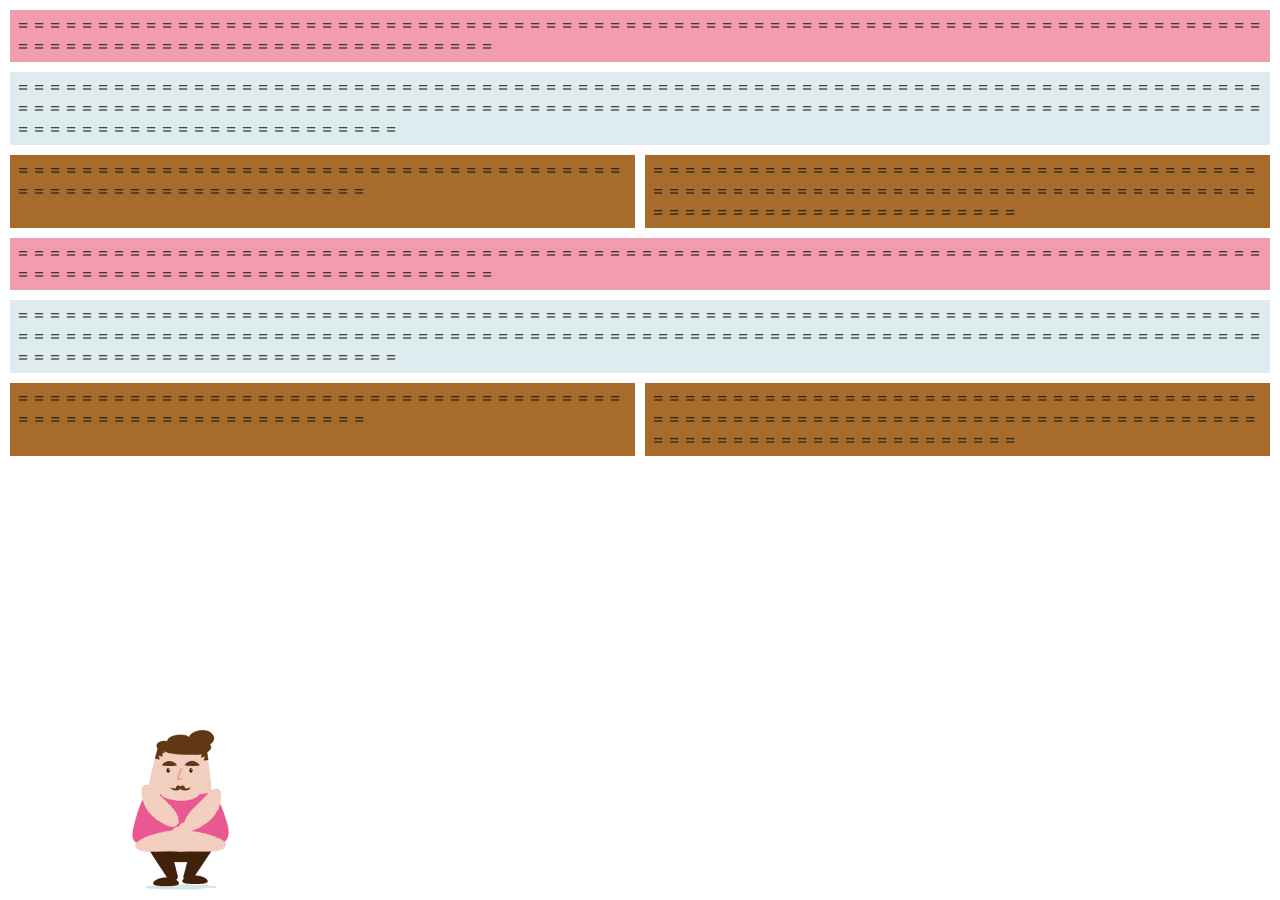
<file: index.html>
<!doctype html>
<html lang="ja">
<head>
  <meta charset="UTF-8">
  <meta name="viewport" content="width=device-width, initial-scale=1.0">
  <title>H2MDチュートリアル</title>
  <link rel="stylesheet" href="css/style.css">
  <link href="css/style.css">
  <!-- H2MDのライブラリを読み込みます。 -->
  <script src="libs/h2md.js"></script>
  <script>
    // Domの準備ができたら処理を実行します。
    window.addEventListener("DOMContentLoaded", function () {
      // H2MDを初期化します。
      var instance = new H2MD();

      // 動画を再生するcanvas要素を指定します。
      instance.canvas("player");

      // jsonpを指定します。
      instance.jsonp(true);

      // H2MD動画を読み込みます。「◯◯.h2md」の部分を指定します。
      instance.open('./h2md/movie.h2md', function () {
        // 動画の読み込みに成功したら、再生を開始します。
        instance.play();
      });

      // retina対応のための処理です。
      var canvas = document.getElementById("player");

      var height = canvas.getAttribute("height");
      var width = canvas.getAttribute("width");
      canvas.setAttribute("width", String(Math.round(width * 2)));
      canvas.setAttribute("height", String(Math.round(height * 2)));
      canvas.style.width = width + "px";
      canvas.style.height = height + "px";

    });
  </script>
</head>
<body>
<section>
  <div class="sampleBox1 box">
    ＝＝＝＝＝＝＝＝＝＝＝＝＝＝＝＝＝＝＝＝＝＝＝＝＝＝＝＝＝＝＝＝＝＝＝＝＝＝＝＝＝＝＝＝＝＝＝＝＝＝＝＝＝＝＝＝＝＝＝＝＝＝＝＝＝＝＝＝＝＝＝＝＝＝＝＝＝＝＝＝＝＝＝＝＝＝＝＝＝＝＝＝＝＝＝＝＝＝＝＝＝＝＝＝＝＝＝＝
  </div>
  <div class="sampleBox2 box">
    ＝＝＝＝＝＝＝＝＝＝＝＝＝＝＝＝＝＝＝＝＝＝＝＝＝＝＝＝＝＝＝＝＝＝＝＝＝＝＝＝＝＝＝＝＝＝＝＝＝＝＝＝＝＝＝＝＝＝＝＝＝＝＝＝＝＝＝＝＝＝＝＝＝＝＝＝＝＝＝＝＝＝＝＝＝＝＝＝＝＝＝＝＝＝＝＝＝＝＝＝＝＝＝＝＝＝＝＝＝＝＝＝＝＝＝＝＝＝＝＝＝＝＝＝＝＝＝＝＝＝＝＝＝＝＝＝＝＝＝＝＝＝＝＝＝＝＝＝＝＝＝＝＝＝＝＝＝＝＝＝＝＝＝＝＝＝＝＝＝＝＝＝＝＝＝＝＝＝＝＝
  </div>
  <div class="column">
    <div class="sampleBox3 box">
      ＝＝＝＝＝＝＝＝＝＝＝＝＝＝＝＝＝＝＝＝＝＝＝＝＝＝＝＝＝＝＝＝＝＝＝＝＝＝＝＝＝＝＝＝＝＝＝＝＝＝＝＝＝＝＝＝＝＝＝＝
    </div>
    <div class="sampleBox3 box">
      ＝＝＝＝＝＝＝＝＝＝＝＝＝＝＝＝＝＝＝＝＝＝＝＝＝＝＝＝＝＝＝＝＝＝＝＝＝＝＝＝＝＝＝＝＝＝＝＝＝＝＝＝＝＝＝＝＝＝＝＝＝＝＝＝＝＝＝＝＝＝＝＝＝＝＝＝＝＝＝＝＝＝＝＝＝＝＝＝＝＝＝＝＝＝＝＝＝＝＝
    </div>
  </div>
  <div class="sampleBox1 box">
    ＝＝＝＝＝＝＝＝＝＝＝＝＝＝＝＝＝＝＝＝＝＝＝＝＝＝＝＝＝＝＝＝＝＝＝＝＝＝＝＝＝＝＝＝＝＝＝＝＝＝＝＝＝＝＝＝＝＝＝＝＝＝＝＝＝＝＝＝＝＝＝＝＝＝＝＝＝＝＝＝＝＝＝＝＝＝＝＝＝＝＝＝＝＝＝＝＝＝＝＝＝＝＝＝＝＝＝＝
  </div>
  <div class="sampleBox2 box">
    ＝＝＝＝＝＝＝＝＝＝＝＝＝＝＝＝＝＝＝＝＝＝＝＝＝＝＝＝＝＝＝＝＝＝＝＝＝＝＝＝＝＝＝＝＝＝＝＝＝＝＝＝＝＝＝＝＝＝＝＝＝＝＝＝＝＝＝＝＝＝＝＝＝＝＝＝＝＝＝＝＝＝＝＝＝＝＝＝＝＝＝＝＝＝＝＝＝＝＝＝＝＝＝＝＝＝＝＝＝＝＝＝＝＝＝＝＝＝＝＝＝＝＝＝＝＝＝＝＝＝＝＝＝＝＝＝＝＝＝＝＝＝＝＝＝＝＝＝＝＝＝＝＝＝＝＝＝＝＝＝＝＝＝＝＝＝＝＝＝＝＝＝＝＝＝＝＝＝＝＝
  </div>
  <div class="column">
    <div class="sampleBox3 box">
      ＝＝＝＝＝＝＝＝＝＝＝＝＝＝＝＝＝＝＝＝＝＝＝＝＝＝＝＝＝＝＝＝＝＝＝＝＝＝＝＝＝＝＝＝＝＝＝＝＝＝＝＝＝＝＝＝＝＝＝＝
    </div>
    <div class="sampleBox3 box">
      ＝＝＝＝＝＝＝＝＝＝＝＝＝＝＝＝＝＝＝＝＝＝＝＝＝＝＝＝＝＝＝＝＝＝＝＝＝＝＝＝＝＝＝＝＝＝＝＝＝＝＝＝＝＝＝＝＝＝＝＝＝＝＝＝＝＝＝＝＝＝＝＝＝＝＝＝＝＝＝＝＝＝＝＝＝＝＝＝＝＝＝＝＝＝＝＝＝＝＝
    </div>
  </div>
  <div class="movieFrame">
    <a href="http://www.yahoo.co.jp/" target="_blank">
      <!-- 動画を再生するcanvas要素です。要素のID、動画の幅と高さを指定します。 -->
      <canvas id="player" width="320" height="180">
      </canvas>
    </a>
  </div>
</section>
</body>
</html>
</file>
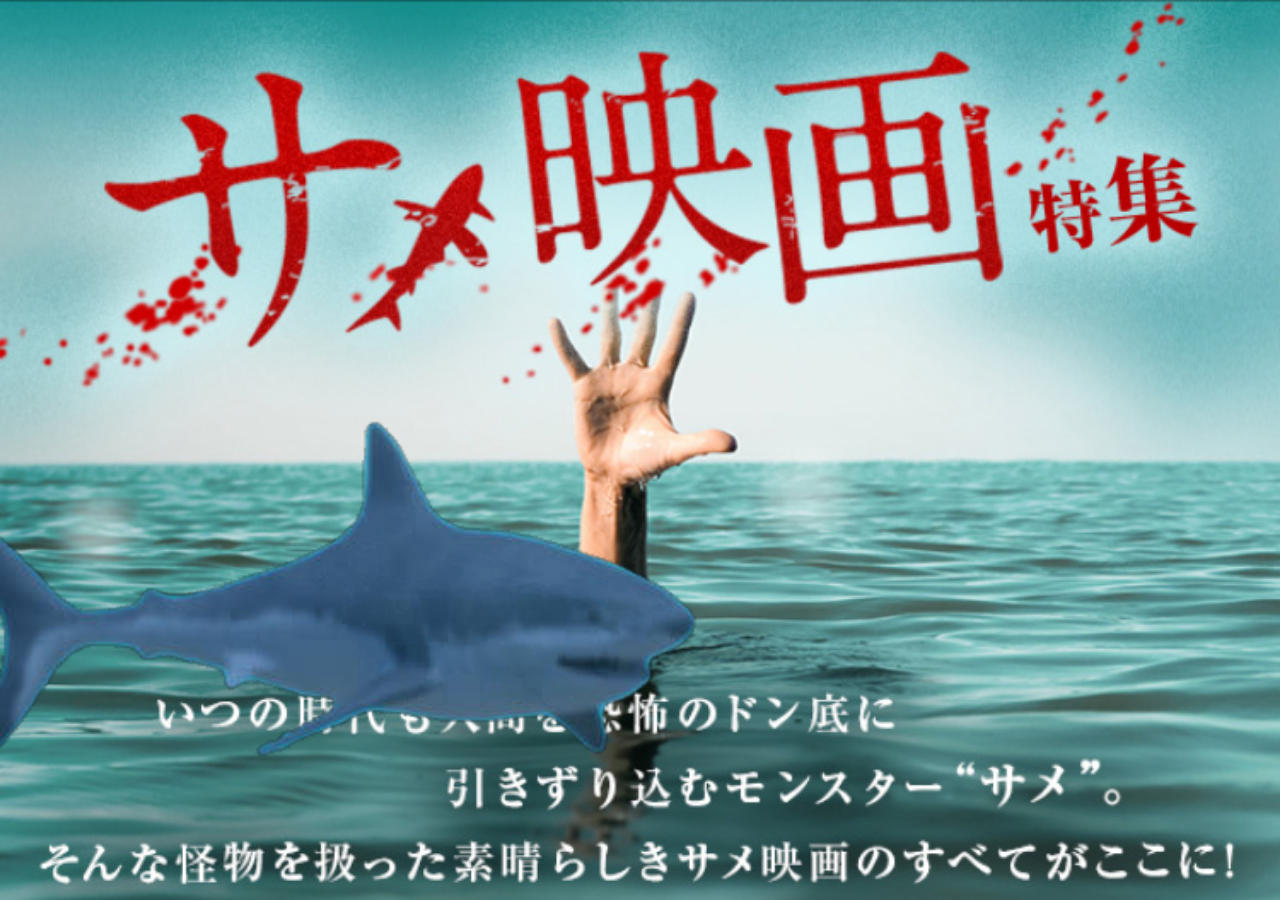
<file: docs/index.html>
<!doctype html>
<html lang="ja">
<head>
  <meta charset="UTF-8">
  <meta name="viewport" content="width=device-width, initial-scale=1.0">
  <title>H2MDチュートリアル</title>
  <link rel="stylesheet" href="css/style.css">
  <link href="css/style.css">
  <!-- H2MDのライブラリを読み込みます。 -->
  <script src="libs/h2md.min.js"></script>
  <script>
    // Domの準備ができたら処理を実行します。
    window.addEventListener("DOMContentLoaded", function () {
      // H2MDを初期化します。
      var instance = new H2MD();

      // 動画を再生するcanvas要素を指定します。
      instance.canvas("canvas");

      // H2MD動画を読み込みます。「◯◯.h2md」の部分を指定します。
      instance.open('./h2md/movie.h2md', function () {
        // 動画の読み込みに成功したら、再生を開始します。
        instance.play();
      });

      // ループ指定します。
      instance.loop(0);

      // リサイズ処理を行います。
      resize();
      // ウインドウのサイズが変わる度に、リサイズ処理を実行します。
      window.addEventListener("resize", resize);

    });

    // canvasのリサイズ処理です。
    function resize() {
      // retina対応のための処理です。
      var canvas = document.getElementById("canvas");

      // 動画の幅
      var movieWidth = 640;
      // 動画の高さ
      var movieHeight = 700;
      // canvas要素を全画面に広げる
      canvas.style.width = window.innerWidth + "px";
      canvas.style.height = window.innerWidth * movieHeight / movieWidth + "px";
    }

  </script>
</head>
<body>

<div class="movieFrame">
  <!-- 動画を再生するcanvas要素です。要素のID、動画の幅と高さを指定します。 -->
  <canvas id="canvas" width="640" height="700">
  </canvas>
</div>
</body>
</html>
</file>
<file: css/style.css>
html, body {
  width: 100%;
  height: 100%;
  margin: 0;
  padding: 0;
}

body {
  overflow-x: hidden;
  font-family: "serif";
  color: #151515;
}

body > section {
  padding: 10px;
}

a:active {
  opacity: 0.8;
}

.box {
  min-height: 40px;
  margin-bottom: 10px;
  box-sizing: border-box;
  padding: 5px;
}

.column {
  display: -webkit-box;
  display: -ms-flexbox;
  display: flex;
  -webkit-box-pack: justify;
  -ms-flex-pack: justify;
  justify-content: space-between;
}

.column > .box {
  width: 49%;
  width: calc(50% - 5px);
}

body > section {
  padding-bottom: 280px;
}

.sampleBox1 {
  background-color: rgb(242, 156, 175);
}

.sampleBox2 {
  background-color: rgb(223, 236, 239);
}

.sampleBox3 {
  background-color: rgb(167, 107, 44);
}

.movieFrame {
  position: fixed;
  bottom: 0px;
  left: 0px;
}

/*# sourceMappingURL=demo03.css.map */
</file>
<file: docs/css/style.css>
html, body {
  width: 100%;
  height: 100%;
  margin: 0;
  padding: 0;
}

body {
  background-image: url(../images/bg.jpg);
  background-size: cover;
  background-position: 50% 0;
  overflow-x: hidden;
}

.movieFrame {
  position: fixed;
  top: 0;
  left: 0;
}
</file>
